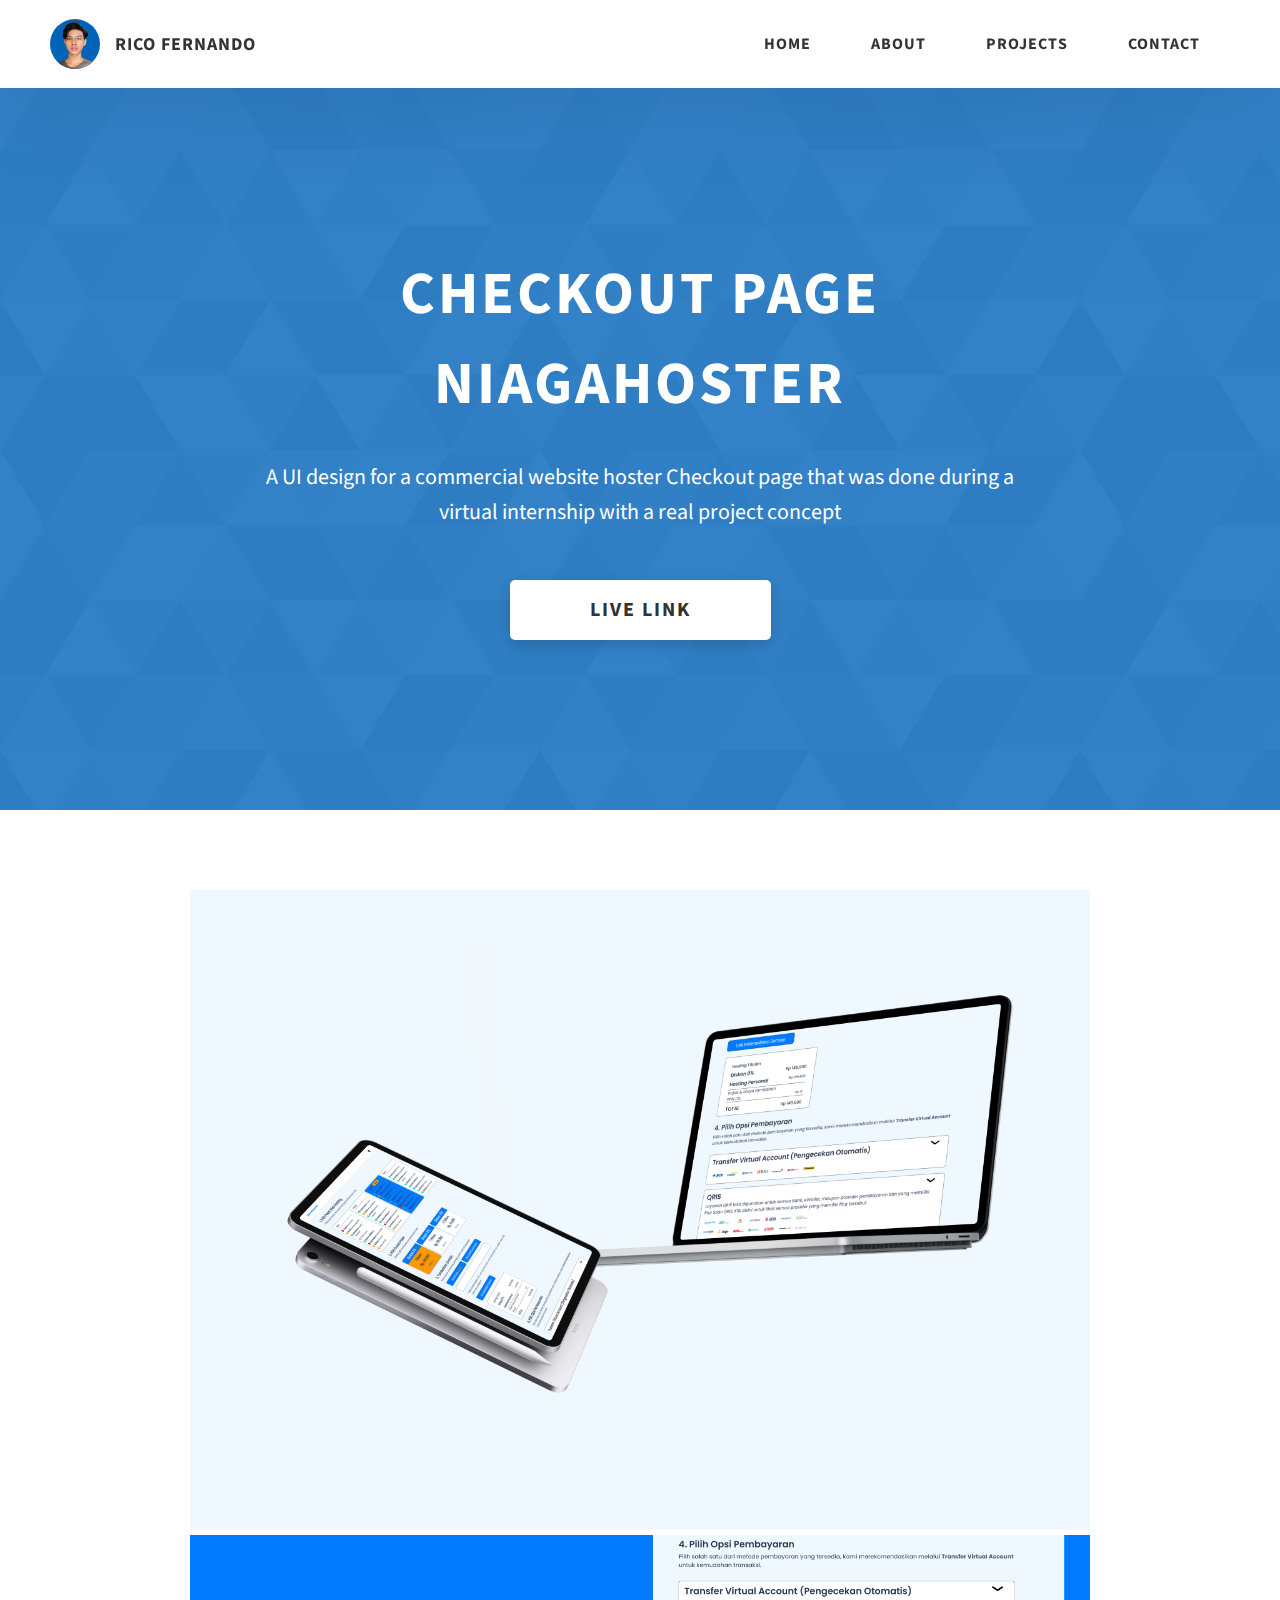
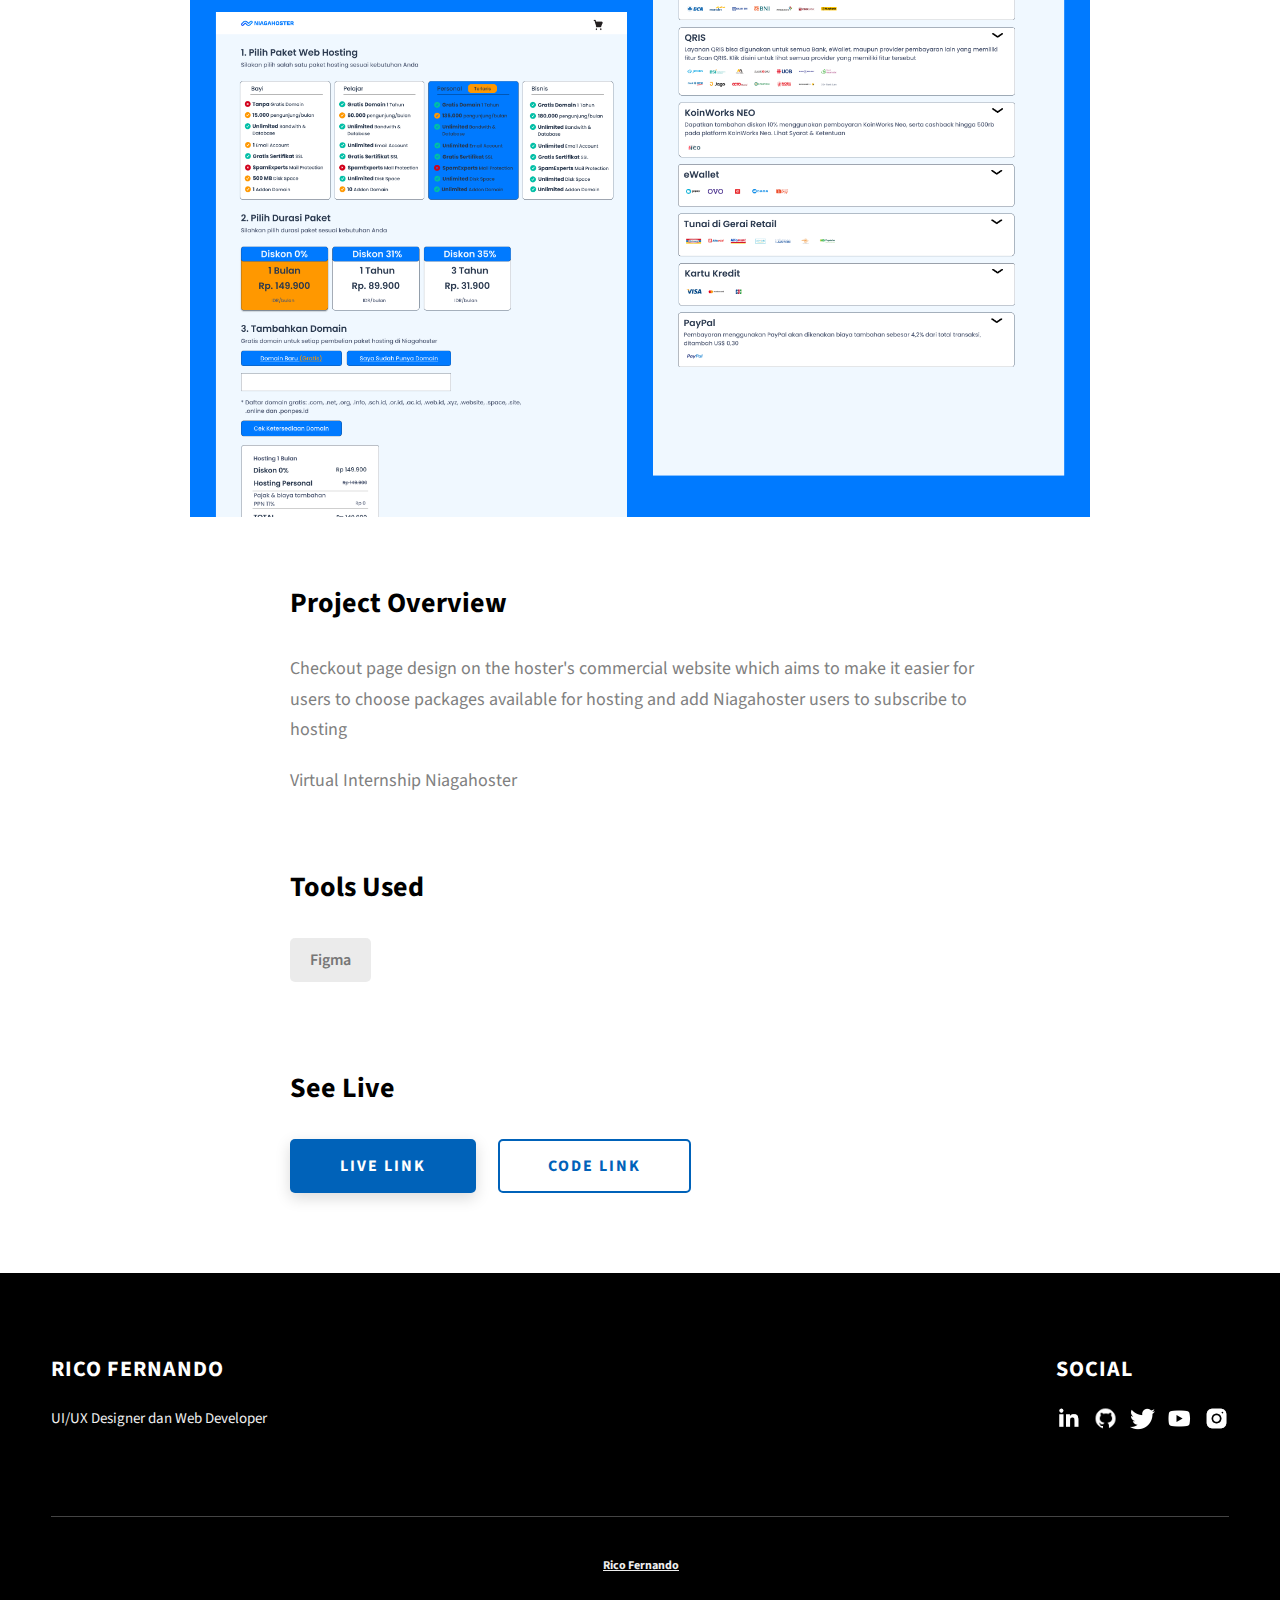
<file: project-4.html>
<!DOCTYPE html>
<html lang="en">
  <head>
    <meta charset="UTF-8" />
    <meta name="viewport" content="width=device-width, initial-scale=1.0" />
    <meta http-equiv="X-UA-Compatible" content="ie=edge" />
    <title>Case Study of Project 2</title>
    <meta name="description" content="Case study page of Project" />

    <link rel="stylesheet" href="css/style.css" />

    <link rel="preconnect" href="https://fonts.googleapis.com" />
    <link rel="preconnect" href="https://fonts.gstatic.com" crossorigin />
    <link href="https://fonts.googleapis.com/css2?family=Source+Sans+Pro:wght@400;600;700;900&display=swap" rel="stylesheet" />
  </head>
  <body>
    <header class="header">
      <div class="header__content">
        <div class="header__logo-container">
          <div class="header__logo-img-cont">
            <img src="./assets/png/rico.png" alt="Ram Maheshwari Logo Image" class="header__logo-img" />
          </div>
          <span class="header__logo-sub">Rico Fernando</span>
        </div>
        <div class="header__main">
          <ul class="header__links">
            <li class="header__link-wrapper">
              <a href="./index.html" class="header__link"> Home </a>
            </li>
            <li class="header__link-wrapper">
              <a href="./index.html#about" class="header__link">About </a>
            </li>
            <li class="header__link-wrapper">
              <a href="./index.html#projects" class="header__link"> Projects </a>
            </li>
            <li class="header__link-wrapper">
              <a href="./index.html#contact" class="header__link"> Contact </a>
            </li>
          </ul>
          <div class="header__main-ham-menu-cont">
            <img src="./assets/svg/ham-menu.svg" alt="hamburger menu" class="header__main-ham-menu" />
            <img src="./assets/svg/ham-menu-close.svg" alt="hamburger menu close" class="header__main-ham-menu-close d-none" />
          </div>
        </div>
      </div>
      <div class="header__sm-menu">
        <div class="header__sm-menu-content">
          <ul class="header__sm-menu-links">
            <li class="header__sm-menu-link">
              <a href="./index.html"> Home </a>
            </li>

            <li class="header__sm-menu-link">
              <a href="./index.html#about"> About </a>
            </li>

            <li class="header__sm-menu-link">
              <a href="./index.html#projects"> Projects </a>
            </li>

            <li class="header__sm-menu-link">
              <a href="./index.html#contact"> Contact </a>
            </li>
          </ul>
        </div>
      </div>
    </header>
    <section class="project-cs-hero">
      <div class="project-cs-hero__content">
        <h1 class="heading-primary">Checkout Page Niagahoster</h1>
        <div class="project-cs-hero__info">
          <p class="text-primary">A UI design for a commercial website hoster Checkout page that was done during a virtual internship with a real project concept</p>
        </div>
        <div class="project-cs-hero__cta">
          <a href="https://www.figma.com/file/4xNO07TYVVEPpM4XIkGdcr/E-Commerce?node-id=0%3A1&t=NVKeOZWdib4fEueh-1" class="btn btn--bg" target="_blank">Live Link</a>
        </div>
      </div>
    </section>
    <section class="project-details">
      <div class="main-container">
        <div class="project-details__content">
          <div class="project-details__showcase-img-cont">
            <img src="./assets/png/hos-1.png" alt="Project Image" class="project-details__showcase-img" />
            <img src="./assets/png/hos-2.png" alt="Project Image" class="project-details__showcase-img" />
          </div>
          <div class="project-details__content-main">
            <div class="project-details__desc">
              <h3 class="project-details__content-title">Project Overview</h3>
              <p class="project-details__desc-para">
                Checkout page design on the hoster's commercial website which aims to make it easier for users to choose packages available for hosting and add Niagahoster users to subscribe to hosting
              </p>
              <p class="project-details__desc-para">Virtual Internship Niagahoster</p>
            </div>
            <div class="project-details__tools-used">
              <h3 class="project-details__content-title">Tools Used</h3>
              <div class="skills">
                <div class="skills__skill">Figma</div>
              </div>
            </div>
            <div class="project-details__links">
              <h3 class="project-details__content-title">See Live</h3>
              <a href="https://www.figma.com/file/4xNO07TYVVEPpM4XIkGdcr/E-Commerce?node-id=0%3A1&t=NVKeOZWdib4fEueh-1" class="btn btn--med btn--theme project-details__links-btn" target="_blank">Live Link</a>
              <a href="#" class="btn btn--med btn--theme-inv project-details__links-btn" target="_blank">Code Link</a>
            </div>
          </div>
        </div>
      </div>
    </section>
    <footer class="main-footer">
      <div class="main-container">
        <div class="main-footer__upper">
          <div class="main-footer__row main-footer__row-1">
            <h2 class="heading heading-sm main-footer__heading-sm">
              <span>Social</span>
            </h2>
            <div class="main-footer__social-cont">
              <a target="_blank" rel="noreferrer" href="https://www.linkedin.com/in/rico-fernando-794113240/">
                <img class="main-footer__icon" src="./assets/png/linkedin-ico.png" alt="icon" />
              </a>
              <a target="_blank" rel="noreferrer" href="https://github.com/gouw1">
                <img class="main-footer__icon" src="./assets/png/github-ico.png" alt="icon" />
              </a>
              <a target="_blank" rel="noreferrer" href="https://twitter.com/ricogouw_">
                <img class="main-footer__icon" src="./assets/png/twitter-ico.png" alt="icon" />
              </a>
              <a target="_blank" rel="noreferrer" href="https://www.youtube.com/channel/UCbAnGgBbKvN4rF-meveBw0Q">
                <img class="main-footer__icon" src="./assets/png/yt-ico.png" alt="icon" />
              </a>
              <a target="_blank" rel="noreferrer" href="https://www.instagram.com/rico_gouw/">
                <img class="main-footer__icon main-footer__icon--mr-none" src="./assets/png/insta-ico.png" alt="icon" />
              </a>
            </div>
          </div>
          <div class="main-footer__row main-footer__row-2">
            <h4 class="heading heading-sm text-lt">Rico Fernando</h4>
            <p class="main-footer__short-desc">UI/UX Designer dan Web Developer</p>
          </div>
        </div>

        <div class="main-footer__lower">
          <a rel="noreferrer" target="_blank" href="https://gouw1.github.io">Rico Fernando</a>
        </div>
      </div>
    </footer>
    <script src="./index.js"></script>
  </body>
</html>
</file>
<file: css/style.css>
/*
0 - 600px:      Phone
600 - 900px:    Tablet portrait
900 - 1200px:   Tablet landscape
[1200 - 1800] is where our normal styles apply
1800px + :      Big desktop
$breakpoint arguement choices:
- phone
- tab-port
- tab-land
- big-desktop

Inside media queries 1em is always 16px i.e 1em = 16px at every screen size only inside media queries
*/
*,
*::after,
*::before {
  margin: 0;
  padding: 0;
  box-sizing: inherit;
  font-family: inherit;
}

html {
  font-size: 62.5%;
  scroll-behavior: smooth;
}
@media only screen and (max-width: 75em) {
  html {
    font-size: 59%;
  }
}
@media only screen and (max-width: 56.25em) {
  html {
    font-size: 56%;
  }
}
@media only screen and (min-width: 112.5em) {
  html {
    font-size: 65%;
  }
}

body {
  box-sizing: border-box;
  position: relative;
  line-height: 1.5;
  font-family: sans-serif;
  overflow-x: hidden;
  overflow-y: scroll;
  font-family: "Source Sans Pro", sans-serif;
  margin: 0;
  padding: 0;
}

a {
  text-decoration: none;
  color: inherit;
}

li {
  list-style: none;
}

input:focus,
button:focus,
a:focus,
textarea:focus {
  outline: none;
}

button {
  border: none;
  cursor: pointer;
}

textarea {
  resize: none;
}

.heading-primary {
  font-size: 6rem;
  text-transform: uppercase;
  letter-spacing: 3px;
  text-align: center;
}
@media only screen and (max-width: 37.5em) {
  .heading-primary {
    font-size: 4.5rem;
  }
}

.heading-sec__mb-bg {
  margin-bottom: 11rem;
}
@media only screen and (max-width: 56.25em) {
  .heading-sec__mb-bg {
    margin-bottom: 8rem;
  }
}

.heading-sec__mb-med {
  margin-bottom: 9rem;
}
@media only screen and (max-width: 56.25em) {
  .heading-sec__mb-med {
    margin-bottom: 8rem;
  }
}

.heading-sec__main {
  display: block;
  font-size: 4rem;
  text-transform: uppercase;
  letter-spacing: 1px;
  letter-spacing: 3px;
  text-align: center;
  margin-bottom: 3.5rem;
  position: relative;
}
.heading-sec__main--lt {
  color: #fff;
}
.heading-sec__main--lt::after {
  content: "";
  background: #fff !important;
}
.heading-sec__main::after {
  content: "";
  position: absolute;
  top: calc(100% + 1.5rem);
  height: 5px;
  width: 3rem;
  background: #0062b9;
  left: 50%;
  transform: translateX(-50%);
  border-radius: 5px;
}
@media only screen and (max-width: 37.5em) {
  .heading-sec__main::after {
    top: calc(100% + 1.2rem);
  }
}

.heading-sec__sub {
  display: block;
  text-align: center;
  color: #777;
  font-size: 2rem;
  font-weight: 500;
  max-width: 80rem;
  margin: auto;
  line-height: 1.6;
}
@media only screen and (max-width: 37.5em) {
  .heading-sec__sub {
    font-size: 1.8rem;
  }
}
.heading-sec__sub--lt {
  color: #eee;
}

.heading-sm {
  font-size: 2.2rem;
  text-transform: uppercase;
  letter-spacing: 1px;
}

.main-container {
  max-width: 120rem;
  margin: auto;
  width: 92%;
}

.btn {
  background: #fff;
  color: #333;
  text-transform: uppercase;
  letter-spacing: 2px;
  display: inline-block;
  font-weight: 700;
  border-radius: 5px;
  box-shadow: 0 5px 15px 0 rgba(0, 0, 0, 0.15);
  transition: transform 0.3s;
}
.btn:hover {
  transform: translateY(-3px);
}
.btn--bg {
  padding: 1.5rem 8rem;
  font-size: 2rem;
}

.btn--med {
  padding: 1.5rem 5rem;
  font-size: 1.6rem;
}
.btn--theme {
  background: #0062b9;
  color: #fff;
}
.btn--theme-inv {
  color: #0062b9;
  background: #fff;
  border: 2px solid #0062b9;
  box-shadow: none;
  padding: calc(1.5rem - 2px) calc(5rem - 2px);
}

.sec-pad {
  padding: 12rem 0;
}
@media only screen and (max-width: 56.25em) {
  .sec-pad {
    padding: 8rem 0;
  }
}

.text-primary {
  color: #fff;
  font-size: 2.2rem;
  text-align: center;
  width: 100%;
  line-height: 1.6;
}
@media only screen and (max-width: 37.5em) {
  .text-primary {
    font-size: 2rem;
  }
}

.d-none {
  display: none;
}

.home-hero {
  color: #fff;
  background: linear-gradient(to right, rgba(0, 98, 185, 0.8), rgba(0, 98, 185, 0.8)), url(../../assets/svg/common-bg.svg);
  background-position: center;
  height: 100vh;
  min-height: 80rem;
  max-height: 120rem;
  position: relative;
}
@media only screen and (max-width: 37.5em) {
  .home-hero {
    height: unset;
    min-height: unset;
  }
}
.home-hero__socials {
  position: absolute;
  top: 50%;
  border: 2px solid #eee;
  border-left: 2px solid #eee;
  transform: translateY(-50%);
}
@media only screen and (max-width: 56.25em) {
  .home-hero__socials {
    display: none;
  }
}
.home-hero__mouse-scroll-cont {
  position: absolute;
  bottom: 3%;
  left: 50%;
  transform: translateX(-50%);
}
@media only screen and (max-width: 37.5em) {
  .home-hero__mouse-scroll-cont {
    display: none;
  }
}
.home-hero__social {
  width: 5rem;
}
.home-hero__social-icon-link {
  width: 100%;
  display: block;
  padding: 1.2rem;
  border-bottom: 2px solid #eee;
  transition: background 0.3s;
}
.home-hero__social-icon-link:hover {
  background: rgba(255, 255, 255, 0.1);
}
.home-hero__social-icon-link--bd-none {
  border-bottom: 0;
}
.home-hero__social-icon {
  width: 100%;
}
.home-hero__content {
  position: absolute;
  top: 50%;
  left: 50%;
  transform: translate(-50%, -50%);
  max-width: 90rem;
  width: 92%;
}
@media only screen and (max-width: 37.5em) {
  .home-hero__content {
    padding: 19rem 0 13rem 0;
    margin: auto;
    position: static;
    transform: translate(0, 0);
  }
}
.home-hero__info {
  margin: 3rem auto 0 auto;
  max-width: 80rem;
}
.home-hero__cta {
  margin-top: 5rem;
  text-align: center;
}

.about {
  background: #fafafa;
}
.about__content {
  display: grid;
  grid-template-columns: 1fr 1fr;
  grid-gap: 10rem;
}
@media only screen and (max-width: 56.25em) {
  .about__content {
    grid-template-columns: 1fr;
    grid-gap: 8rem;
  }
}
.about__content-title {
  font-weight: 700;
  font-size: 2.8rem;
  margin-bottom: 3rem;
}
@media only screen and (max-width: 37.5em) {
  .about__content-title {
    font-size: 2.4rem;
  }
}
.about__content-details-para {
  font-size: 1.8rem;
  color: grey;
  max-width: 60rem;
  line-height: 1.7;
  margin-bottom: 1rem;
}
.about__content-details-para--hl {
  font-weight: 700;
  margin: 0 3px;
}
.about__content-details-para:last-child {
  margin-bottom: 4rem;
}

.projects__row {
  display: grid;
  grid-template-columns: 1.5fr 1fr;
  grid-gap: 5rem;
  margin-bottom: 11rem;
}
@media only screen and (max-width: 56.25em) {
  .projects__row {
    grid-template-columns: 1fr;
    grid-gap: 2rem;
    margin-bottom: 8rem;
  }
}
@media only screen and (max-width: 56.25em) {
  .projects__row {
    text-align: center;
  }
}
.projects__row:last-child {
  margin-bottom: 0;
}
.projects__row-img-cont {
  overflow: hidden;
}
.projects__row-img {
  width: 100%;
  display: block;
  object-fit: cover;
}
.projects__row-content {
  padding: 2rem 0;
  display: flex;
  justify-content: center;
  flex-direction: column;
  align-items: flex-start;
}
@media only screen and (max-width: 56.25em) {
  .projects__row-content {
    align-items: center;
  }
}
.projects__row-content-title {
  font-weight: 700;
  font-size: 2.8rem;
  margin-bottom: 2rem;
}
@media only screen and (max-width: 37.5em) {
  .projects__row-content-title {
    font-size: 2.4rem;
  }
}
.projects__row-content-desc {
  font-size: 1.8rem;
  color: grey;
  max-width: 60rem;
  line-height: 1.7;
  margin-bottom: 3rem;
}
@media only screen and (max-width: 37.5em) {
  .projects__row-content-desc {
    font-size: 1.7rem;
  }
}

.contact {
  background: linear-gradient(to right, rgba(0, 98, 185, 0.8), rgba(0, 98, 185, 0.8)), url(../../assets/svg/common-bg.svg);
  background-size: cover;
  background-position: center;
}
.contact__form-container {
  box-shadow: 0 0 10px rgba(0, 0, 0, 0.1);
  background: white;
  padding: 4rem;
  margin-top: 6rem;
  max-width: 80rem;
  text-align: right;
  width: 95%;
  border-radius: 5px;
  margin: 5rem auto 0 auto;
}
@media only screen and (max-width: 37.5em) {
  .contact__form-container {
    padding: 3rem;
  }
}
.contact__form-field {
  margin-bottom: 4rem;
}
@media only screen and (max-width: 37.5em) {
  .contact__form-field {
    margin-bottom: 3rem;
  }
}
.contact__form-label {
  color: #666;
  font-size: 1.4rem;
  letter-spacing: 1px;
  font-weight: 700;
  margin-bottom: 1rem;
  display: block;
  text-align: left;
}
.contact__form-input {
  color: #333;
  padding: 2rem;
  width: 100%;
  border: 1px solid #ebebeb;
  font-size: 1.6rem;
  letter-spacing: 0px;
  background: #f0f0f0;
  border-radius: 5px;
  font-weight: 600;
  /* Code for Modern Browsers */
  /* Code for WebKit, Blink, Edge */
  /* Code for Internet Explorer 10-11 */
  /* Code for Microsoft Edge */
  /* Code for Mozilla Firefox 4 to 18 */
  /* Code for Mozilla Firefox 19+ */
}
.contact__form-input::placeholder {
  color: #999;
  font-weight: 600;
  font-size: 1.6rem;
}
.contact__form-input::-webkit-input-placeholder {
  color: #999;
  font-weight: 600;
  font-size: 1.6rem;
}
.contact__form-input:-ms-input-placeholder {
  color: #999;
  font-weight: 600;
  font-size: 1.6rem;
}
.contact__form-input::-ms-input-placeholder {
  color: #999;
  font-weight: 600;
  font-size: 1.6rem;
}
.contact__form-input:-moz-placeholder {
  opacity: 1;
  color: #999;
  font-weight: 600;
  font-size: 1.6rem;
}
.contact__form-input::-moz-placeholder {
  opacity: 1;
  color: #999;
  font-weight: 600;
  font-size: 1.6rem;
}
.contact__btn {
  width: 30%;
  padding: 2rem 4rem;
  font-size: 1.6rem;
}
@media only screen and (max-width: 37.5em) {
  .contact__btn {
    width: 100%;
  }
}

.project-cs-hero {
  color: #fff;
  background: linear-gradient(to right, rgba(0, 98, 185, 0.8), rgba(0, 98, 185, 0.8)), url(../../assets/svg/common-bg.svg);
  background-size: cover;
  background-position: center;
  position: relative;
}
@media only screen and (max-width: 37.5em) {
  .project-cs-hero {
    height: unset;
    min-height: unset;
  }
}
.project-cs-hero__content {
  padding: 25rem 0 17rem 0;
  max-width: 90rem;
  width: 92%;
  margin: auto;
}
@media only screen and (max-width: 37.5em) {
  .project-cs-hero__content {
    padding: 19rem 0 13rem 0;
    margin: auto;
    position: static;
    transform: translate(0, 0);
  }
}
.project-cs-hero__info {
  margin: 3rem auto 0 auto;
  max-width: 80rem;
}
.project-cs-hero__cta {
  margin-top: 5rem;
  text-align: center;
}

.project-details__content {
  padding: 8rem 0;
  max-width: 90rem;
  margin: auto;
}
.project-details__content-title {
  font-weight: 700;
  font-size: 2.8rem;
  margin-bottom: 3rem;
}
@media only screen and (max-width: 37.5em) {
  .project-details__content-title {
    font-size: 2.4rem;
  }
}

.project-details__showcase-img-cont {
  width: 100%;
  margin-bottom: 6rem;
}

.project-details__showcase-img {
  width: 100%;
}

.project-details__content-main {
  width: 100%;
  max-width: 70rem;
  margin: auto;
}

.project-details__desc {
  margin: 0 0 7rem 0;
}
.project-details__desc-para {
  font-size: 1.8rem;
  line-height: 1.7;
  color: grey;
  margin-bottom: 2rem;
}

.project-details__tools-used {
  margin: 0 0 7rem 0;
}
.project-details__tools-used-list {
  display: flex;
  flex-wrap: wrap;
}
.project-details__tools-used-item {
  padding: 1rem 2rem;
  margin-bottom: 1.5rem;
  margin-right: 1.5rem;
  font-size: 1.6rem;
  background: rgba(153, 153, 153, 0.2);
  border-radius: 5px;
  font-weight: 600;
  color: #777;
}

.project-details__links {
  margin: 0 0;
}
.project-details__links-btn {
  margin-right: 2rem;
}
@media only screen and (max-width: 37.5em) {
  .project-details__links-btn {
    margin-right: 0;
    width: 70%;
    margin-bottom: 2rem;
    text-align: center;
  }
}
.project-details__links-btn:last-child {
  margin: 0;
}
@media only screen and (max-width: 37.5em) {
  .project-details__links-btn:last-child {
    margin: 0;
  }
}

.header {
  position: fixed;
  width: 100%;
  z-index: 1000;
  background: #000;
  background: #fff;
  box-shadow: 0 10px 100px rgba(0, 0, 0, 0.1);
}
.header__content {
  display: flex;
  align-items: center;
  justify-content: space-between;
  padding: 1rem 5rem;
}
@media only screen and (max-width: 56.25em) {
  .header__content {
    padding: 0 2rem;
  }
}
.header__logo-container {
  display: flex;
  align-items: center;
  cursor: pointer;
  color: #333;
  transition: color 0.3s;
}
.header__logo-container:hover {
  color: #0062b9;
}
.header__logo-img-cont {
  width: 5rem;
  height: 5rem;
  border-radius: 50px;
  overflow: hidden;
  margin-right: 1.5rem;
  background: #0062b9;
}
@media only screen and (max-width: 56.25em) {
  .header__logo-img-cont {
    width: 4.5rem;
    height: 4.5rem;
    margin-right: 1.2rem;
  }
}
.header__logo-img {
  width: 100%;
  height: 100%;
  object-fit: cover;
  object-position: center;
  display: block;
}
.header__logo-sub {
  font-size: 1.8rem;
  text-transform: uppercase;
  font-weight: 700;
  letter-spacing: 1px;
}
.header__links {
  display: flex;
}
@media only screen and (max-width: 37.5em) {
  .header__links {
    display: none;
  }
}
.header__link {
  padding: 2.2rem 3rem;
  display: inline-block;
  font-size: 1.6rem;
  color: #333;
  text-transform: uppercase;
  letter-spacing: 1px;
  font-weight: 700;
  transition: color 0.3s;
}
.header__link:hover {
  color: #0062b9;
}
@media only screen and (max-width: 56.25em) {
  .header__link {
    padding: 3rem 1.8rem;
    font-size: 1.5rem;
  }
}
.header__main-ham-menu-cont {
  display: none;
  width: 3rem;
  padding: 2.2rem 0;
}
@media only screen and (max-width: 37.5em) {
  .header__main-ham-menu-cont {
    display: block;
  }
}
.header__main-ham-menu {
  width: 100%;
}
.header__main-ham-menu-close {
  width: 100%;
}
.header__sm-menu {
  background: #fff;
  position: absolute;
  width: 100%;
  top: 100%;
  visibility: hidden;
  opacity: 0;
  transition: all 0.3s;
  box-shadow: 0px 5px 5px 0px rgba(0, 0, 0, 0.1);
  -webkit-box-shadow: 0px 5px 5px 0px rgba(0, 0, 0, 0.1);
  -moz-box-shadow: 0px 5px 5px 0px rgba(0, 0, 0, 0.1);
}
.header__sm-menu--active {
  visibility: hidden;
  opacity: 0;
}
@media only screen and (max-width: 37.5em) {
  .header__sm-menu--active {
    visibility: visible;
    opacity: 1;
  }
}
.header__sm-menu-link a {
  display: block;
  text-decoration: none;
  padding: 2.5rem 3rem;
  font-size: 1.6rem;
  color: #333;
  text-align: right;
  border-bottom: 1px solid #eee;
  font-weight: 700;
  text-transform: uppercase;
  letter-spacing: 2px;
  transition: color 0.3s;
}
.header__sm-menu-link a:hover {
  color: #0062b9;
}
.header__sm-menu-link:first-child a {
  border-top: 1px solid #eee;
}
.header__sm-menu-link-last {
  border-bottom: 0;
}

.main-footer {
  background: #000;
  color: #fff;
}
.main-footer__upper {
  display: flex;
  justify-content: space-between;
  padding: 8rem 0;
}
@media only screen and (max-width: 56.25em) {
  .main-footer__upper {
    padding: 6rem 0;
  }
}
@media only screen and (max-width: 37.5em) {
  .main-footer__upper {
    display: block;
  }
}
.main-footer__row-1 {
  order: 2;
}
@media only screen and (max-width: 56.25em) {
  .main-footer__row-1 {
    margin-bottom: 5rem;
  }
}
.main-footer__row-2 {
  width: 40%;
  order: 1;
  max-width: 50rem;
}
@media only screen and (max-width: 56.25em) {
  .main-footer__row-2 {
    width: 100%;
  }
}
.main-footer__short-desc {
  margin-top: 2rem;
  color: #eee;
  font-size: 1.5rem;
  line-height: 1.7;
}
.main-footer__social-cont {
  margin-top: 2rem;
}
.main-footer__icon {
  margin-right: 1rem;
  width: 2.5rem;
}
.main-footer__icon--mr-none {
  margin-right: 0;
}
.main-footer__lower {
  padding: 4rem 0;
  border-top: 1px solid #444;
  color: #eee;
  font-size: 1.2rem;
  text-align: left;
  text-align: center;
}
.main-footer__lower a {
  text-decoration: underline;
  font-weight: bold;
  margin-left: 2px;
}
@media only screen and (max-width: 56.25em) {
  .main-footer__lower {
    padding: 3.5rem 0;
  }
}

.skills {
  display: flex;
  flex-wrap: wrap;
}
.skills__skill {
  padding: 1rem 2rem;
  margin-bottom: 1.5rem;
  margin-right: 1.5rem;
  font-size: 1.6rem;
  background: rgba(153, 153, 153, 0.2);
  border-radius: 5px;
  font-weight: 600;
  color: #777;
}

.mouse {
  width: 25px;
  height: 40px;
  border: 2px solid #eee;
  border-radius: 60px;
  position: relative;
  overflow: hidden;
}
.mouse::before {
  content: "";
  width: 5px;
  height: 5px;
  position: absolute;
  top: 7px;
  left: 50%;
  transform: translateX(-50%);
  background-color: #eee;
  border-radius: 50%;
  opacity: 1;
  animation: wheel 1.3s infinite;
  -webkit-animation: wheel 1.3s infinite;
}

@keyframes wheel {
  to {
    opacity: 0;
    top: 27px;
  }
}

@-webkit-keyframes wheel {
  to {
    opacity: 0;
    top: 27px;
  }
}
</file>
